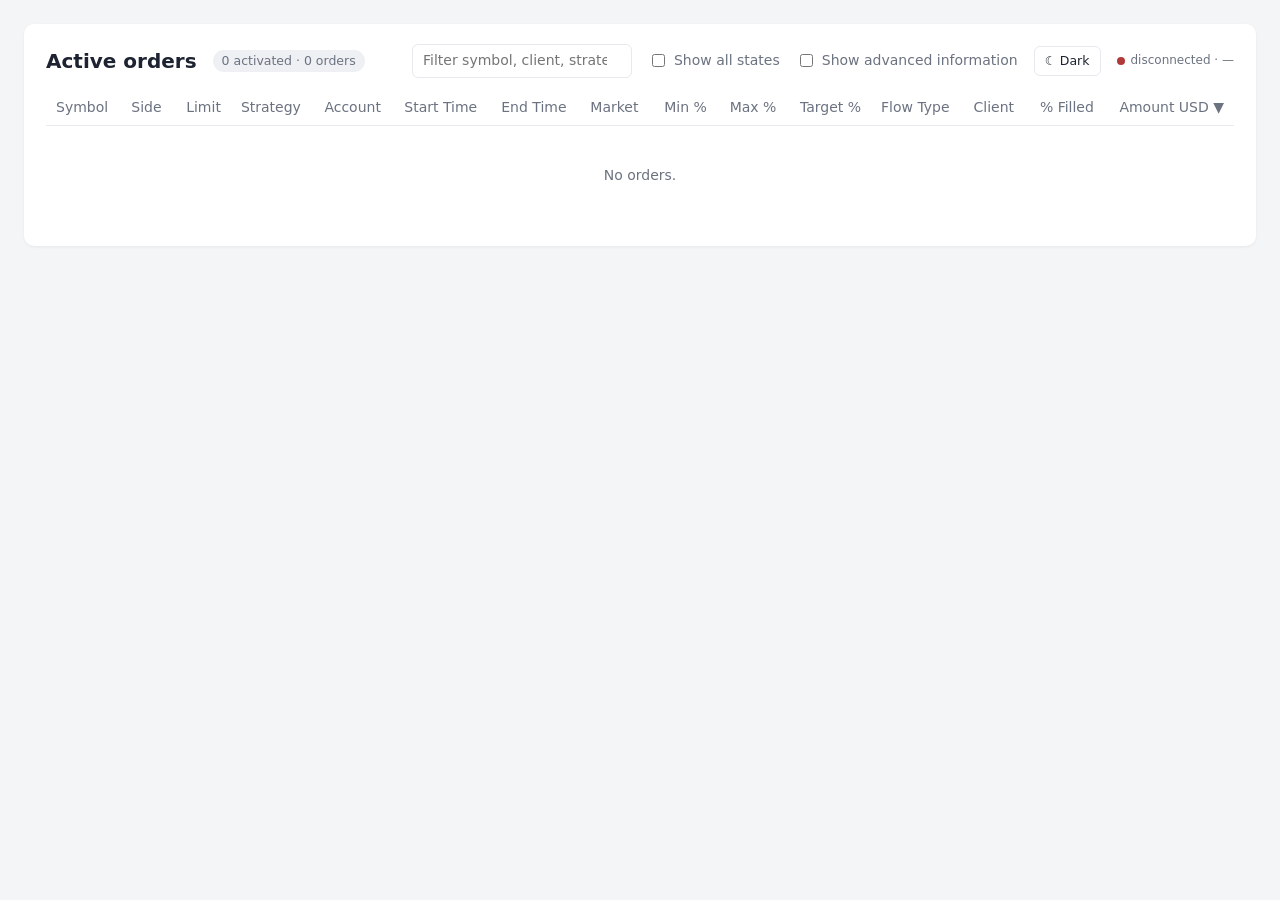
<file: poll/frontend/index.html>
<!doctype html>
<html lang="en">
<head>
  <meta charset="utf-8">
  <meta name="viewport" content="width=device-width, initial-scale=1">
  <title>Live Orders</title>
  <link rel="stylesheet" href="styles.css">
  <script>try { var t = localStorage.getItem("theme"); if (t) document.documentElement.dataset.theme = t; } catch (e) {}</script>
</head>
<body>
  <div id="root"></div>
  <script src="vendor/react.production.min.js"></script>
  <script src="vendor/react-dom.production.min.js"></script>
  <script src="vendor/htm.umd.js"></script>
  <script src="profile.js"></script>
  <script src="app.js"></script>
</body>
</html>
</file>
<file: poll/frontend/styles.css>
:root {
  --bg: #f4f5f7; --card: #fff; --text: #1d2330; --muted: #6b7280; --line: #e7e9ee;
  --green-bg: #e3f4ea; --green: #2f7d4f; --amber-bg: #fcefd9; --amber: #a3661a;
  --red-bg: #fbe4e4; --red: #b03a3a; --blue-bg: #e4ecfb; --blue: #2f5bb0;
  --series-1: #2a78d6; --series-2: #eb6834; --series-3: #1baf7a; --series-4: #eda100; --series-7: #6250d6;
  --flash: #fff6c9; --dash: #b5bac4; --grey-bg: #eef0f3; --fill: #4f8bdc; --ok: #2fa85b;
  --shadow: 0 1px 3px rgba(0,0,0,.06); color-scheme: light;
}
/* Dark: the header button sets data-theme; before any choice, follow the OS. */
@media (prefers-color-scheme: dark) {
  :root:not([data-theme="light"]) {
  --bg: #0f1115; --card: #181b21; --text: #e6e8ec; --muted: #9aa1ad; --line: #2a2f38;
  --green-bg: #17331f; --green: #5cc489; --amber-bg: #3a2c12; --amber: #e0a54a;
  --red-bg: #3d1b1b; --red: #f07171; --blue-bg: #1a2a48; --blue: #7ea6f0;
  --series-1: #3987e5; --series-2: #d95926; --series-3: #199e70; --series-4: #c98500; --series-7: #9085e9;
  --flash: #3a3413; --dash: #4b515c; --grey-bg: #262a32; --fill: #5b95e6; --ok: #3fbf6e;
  --shadow: 0 1px 3px rgba(0,0,0,.5); color-scheme: dark;
  }
}
:root[data-theme="dark"] {
  --bg: #0f1115; --card: #181b21; --text: #e6e8ec; --muted: #9aa1ad; --line: #2a2f38;
  --green-bg: #17331f; --green: #5cc489; --amber-bg: #3a2c12; --amber: #e0a54a;
  --red-bg: #3d1b1b; --red: #f07171; --blue-bg: #1a2a48; --blue: #7ea6f0;
  --series-1: #3987e5; --series-2: #d95926; --series-3: #199e70; --series-4: #c98500; --series-7: #9085e9;
  --flash: #3a3413; --dash: #4b515c; --grey-bg: #262a32; --fill: #5b95e6; --ok: #3fbf6e;
  --shadow: 0 1px 3px rgba(0,0,0,.5); color-scheme: dark;
}
* { box-sizing: border-box; }
body { margin: 0; background: var(--bg); color: var(--text);
  font: 14px/1.4 "Segoe UI", system-ui, -apple-system, sans-serif; }
.card { background: var(--card); margin: 24px; border-radius: 10px; padding: 20px 22px;
  box-shadow: var(--shadow); }
.head { display: flex; align-items: center; gap: 16px; flex-wrap: wrap; margin-bottom: 12px; }
.head h1 { font-size: 20px; margin: 0; font-weight: 650; }
.head .spacer { flex: 1; }
.head input[type=search] { padding: 6px 10px; border: 1px solid var(--line); border-radius: 6px;
  min-width: 220px; font: inherit; background: var(--card); color: var(--text); }
.head label { color: var(--muted); display: flex; gap: 6px; align-items: center; cursor: pointer; }
.conn { display: flex; align-items: center; gap: 6px; color: var(--muted); font-size: 12px; }
.dot { width: 8px; height: 8px; border-radius: 50%; background: var(--red); }
.dot.ok { background: var(--ok); }
.counts { display: flex; gap: 8px; }
.scroll { overflow-x: auto; }
table { border-collapse: collapse; width: 100%; white-space: nowrap; }
th { text-align: left; color: var(--muted); font-weight: 500; padding: 8px 10px;
  border-bottom: 1px solid var(--line); cursor: pointer; user-select: none; }
th.num, td.num { text-align: right; }
td { padding: 11px 10px; border-bottom: 1px solid var(--line); font-variant-numeric: tabular-nums; }
tr.flash td { animation: flash 1.2s ease-out; }
@keyframes flash { from { background: var(--flash); } to { background: transparent; } }
.dash { color: var(--dash); }
.pill { display: inline-block; padding: 2px 9px; border-radius: 999px; font-size: 12.5px; }
.pill.green { background: var(--green-bg); color: var(--green); }
.pill.amber { background: var(--amber-bg); color: var(--amber); }
.pill.red { background: var(--red-bg); color: var(--red); }
.pill.blue { background: var(--blue-bg); color: var(--blue); }
.pill.grey { background: var(--grey-bg); color: var(--muted); }
.side-buy { color: var(--green); } .side-sell { color: var(--red); }
.bar { display: inline-flex; align-items: center; gap: 8px; }
.bar .track { width: 70px; height: 6px; background: var(--line); border-radius: 3px; overflow: hidden; }
.bar .fill { display: block; height: 100%; background: var(--fill); }
/* fixed-width label (fits "100.0%") so the bar lines up whatever the value */
.bar .pct { min-width: 6ch; text-align: right; font-variant-numeric: tabular-nums; }
.empty { padding: 40px; text-align: center; color: var(--muted); }
.err { color: var(--red); font-size: 12px; }
.theme-btn { font: inherit; font-size: 12.5px; color: var(--text); background: transparent;
  border: 1px solid var(--line); border-radius: 6px; padding: 5px 10px; cursor: pointer; }
.theme-btn:hover { background: var(--grey-bg); }

/* ------------------------------------------------------------ order modal */
tbody tr.clickable { cursor: pointer; }
tbody tr.clickable:hover td { background: var(--grey-bg); }
.modal-back { position: fixed; inset: 0; background: rgba(10, 12, 16, .45); display: flex;
  align-items: flex-start; justify-content: center; padding: 3vh 16px; z-index: 10; overflow-y: auto; }
.modal { background: var(--card); color: var(--text); border-radius: 10px; width: min(1200px, 100%);
  box-shadow: 0 12px 40px rgba(0,0,0,.25); border: 1px solid var(--line); }
.modal-head { display: flex; align-items: center; padding: 16px 20px 6px; }
.modal-head h2 { margin: 0; font-size: 18px; font-weight: 650; display: flex; gap: 10px; align-items: center; }
.modal-x { margin-left: auto; font-size: 22px; line-height: 1; border: 0; background: transparent;
  color: var(--muted); cursor: pointer; padding: 4px 8px; border-radius: 6px; }
.modal-x:hover { background: var(--grey-bg); color: var(--text); }
.tabs { display: flex; gap: 4px; padding: 0 20px; border-bottom: 1px solid var(--line); }
.tab { font: inherit; border: 0; background: transparent; color: var(--muted); padding: 8px 4px;
  margin-right: 12px; border-bottom: 2px solid transparent; cursor: pointer; }
.tab.on { color: var(--text); border-bottom-color: var(--series-1); font-weight: 600; }
.modal-body { padding: 16px 20px 18px; }
.muted { color: var(--muted); }
.vp-msg { padding: 36px 8px; text-align: center; color: var(--muted); }
.vp-msg.err { color: var(--red); }
.vp-kpis { display: grid; grid-template-columns: repeat(auto-fill, minmax(130px, 1fr)); gap: 10px; margin-bottom: 10px; }
.vp-kpi { border: 1px solid var(--line); border-radius: 8px; padding: 8px 12px; }
.vp-kpi .k { font-size: 12px; color: var(--muted); }
.vp-kpi .v { font-size: 18px; font-weight: 600; font-variant-numeric: tabular-nums; }
.vp-chart { position: relative; }
.vp-chart svg { width: 100%; height: auto; display: block; }
.vp-legend { display: flex; gap: 16px; flex-wrap: wrap; font-size: 12px; color: var(--muted); margin: 4px 0 2px; }
.vp-legend span { display: inline-flex; align-items: center; gap: 6px; }
.sw { display: inline-block; width: 10px; height: 10px; border-radius: 2px; }
.sw-cont { background: var(--series-1); }
.sw-auct { background: var(--series-2); }
.sw-line { height: 2px; width: 14px; background: var(--text); border-radius: 1px; }
.vp-grid { stroke: var(--line); stroke-width: 1; }
.vp-base { stroke: var(--muted); stroke-width: 1; }
.vp-tick { fill: var(--muted); font-size: 11px; font-variant-numeric: tabular-nums; }
.vp-panel { fill: var(--muted); font-size: 11.5px; }
.vp-note { fill: var(--muted); font-size: 10.5px; }
.vp-label { fill: var(--muted); font-size: 11px; font-weight: 500; }
.vp-lunch { fill: var(--grey-bg); opacity: .6; }
.vp-line { fill: none; stroke: var(--text); stroke-width: 2; stroke-linejoin: round; }
.vp-bar.cont { fill: var(--series-1); }
.vp-bar.auct { fill: var(--series-2); }
.vp-bar.on { filter: brightness(1.15); }
.vp-cross { stroke: var(--muted); stroke-width: 1; stroke-dasharray: 3 3; }
.vp-dot { fill: var(--text); stroke: var(--card); stroke-width: 2; }
.vp-hit { fill: transparent; }
.vp-tip { position: absolute; top: 34px; pointer-events: none;
  background: var(--card); border: 1px solid var(--line); border-radius: 6px; padding: 6px 9px;
  font-size: 12px; white-space: nowrap; box-shadow: var(--shadow); }
.vp-foot { font-size: 11.5px; margin-top: 6px; }

/* order volume profile */
.op-controls { display: flex; gap: 14px; flex-wrap: wrap; align-items: center; margin-bottom: 12px;
  font-size: 13px; color: var(--muted); }
.op-controls label { display: inline-flex; gap: 6px; align-items: center; cursor: pointer; }
.op-controls .op-time { width: 64px; text-align: center; font-variant-numeric: tabular-nums; font: inherit; color: var(--text); background: var(--card);
  border: 1px solid var(--line); border-radius: 6px; padding: 4px 6px; }
.op-controls .theme-btn:disabled { opacity: .45; cursor: default; }
.op-edited { font-size: 12px; }
.sw-fill { background: var(--series-3); transform: rotate(45deg) scale(.85); }
.vp-now { stroke: var(--muted); stroke-width: 1; stroke-dasharray: 2 3; }
.vp-fill { fill: var(--series-3); stroke: var(--card); stroke-width: 2; }
.vp-mlabel { fill: var(--text); font-size: 11px; font-weight: 600; paint-order: stroke;
  stroke: var(--card); stroke-width: 3px; }
.op-controls .op-time.bad { border-color: var(--red); color: var(--red); }
/* tag 148 tilt */
.op-tilt { display: flex; gap: 12px; flex-wrap: wrap; align-items: center; margin: -4px 0 12px;
  font-size: 13px; color: var(--muted); }
.op-tilt b { color: var(--text); font-weight: 600; }
.op-tilt .op-num { width: 58px; text-align: center; font: inherit; font-variant-numeric: tabular-nums; color: var(--text);
  background: var(--card); border: 1px solid var(--line); border-radius: 6px; padding: 4px 6px; }
.op-tilt .op-num.bad { border-color: var(--red); color: var(--red); }
.op-tilt select { font: inherit; color: var(--text); background: var(--card); border: 1px solid var(--line);
  border-radius: 6px; padding: 3px 4px; }
.vp-line.base { stroke: var(--muted); stroke-width: 1.5; stroke-dasharray: 5 4; }
.sw-base { height: 0; width: 14px; border-top: 2px dashed var(--muted); }
.vp-bp { stroke: var(--series-2); stroke-width: 1; stroke-dasharray: 4 3; }
.vp-bpl { fill: var(--text); font-size: 11px; font-weight: 600; paint-order: stroke; stroke: var(--card); stroke-width: 3px; }
.op-notes { margin: 6px 0 0; font-size: 12px; color: var(--muted); }
.op-notes li { margin: 2px 0; }
.op-tilt .op-note { flex-basis: 100%; font-size: 12px; }
.op-tilt .theme-btn:disabled { opacity: .45; cursor: default; }
/* today's trades and the forecast (Full Day tab) */
.op-layers { display: flex; gap: 14px; flex-wrap: wrap; align-items: center; margin: 0 0 8px; font-size: 13px; color: var(--muted); }
.op-layers label { display: inline-flex; gap: 6px; align-items: center; cursor: pointer; color: var(--text); }
.op-layers input:disabled + * , .op-layers label:has(input:disabled) { opacity: .5; cursor: default; }
.op-warn { color: var(--red); font-size: 12px; }
.vp-bar.ghost { fill: none; stroke-width: 1.2; }
.vp-bar.cont.ghost { stroke: var(--series-1); }
.vp-bar.auct.ghost { stroke: var(--series-2); }
.sw.ghost { background: none !important; border: 1.5px solid; }
.sw-cont.ghost { border-color: var(--series-1); }
.sw-auct.ghost { border-color: var(--series-2); }
.vp-bar.today { fill: var(--series-3); }
.vp-bar.fc { fill: var(--series-7); }
.on > .vp-bar.today, .on > .vp-bar.fc { opacity: .8; }
.sw-today { background: var(--series-3); }
.sw-fc { background: var(--series-7); }
.vp-today-line { fill: none; stroke: var(--series-3); stroke-width: 2; stroke-linejoin: round; }
.vp-fc-line { fill: none; stroke: var(--series-7); stroke-width: 2; stroke-linejoin: round; stroke-dasharray: 6 3; }
.vp-today-dot { fill: var(--series-3); stroke: var(--card); stroke-width: 2; }
/* zoom (both volume profile tabs) */
.vp-zoom { display: flex; gap: 6px; flex-wrap: wrap; align-items: center; font-size: 12.5px; margin: 0 0 4px; }
.vp-zoom > .muted:first-child { margin-right: 4px; }
.vp-zbtn { font: inherit; font-size: 12px; color: var(--text); background: transparent; border: 1px solid var(--line);
  border-radius: 999px; padding: 2px 10px; cursor: pointer; }
.vp-zbtn:hover { background: var(--grey-bg); }
.vp-zbtn.on { background: var(--blue-bg); border-color: var(--blue); color: var(--blue); font-weight: 600; }
.vp-zbtn.reset { border-color: var(--blue); color: var(--blue); }
.vp-zhint { font-size: 11.5px; margin-left: 4px; }
.vp-chart svg { cursor: crosshair; user-select: none; }
.vp-chart svg.dragging .vp-hit { cursor: ew-resize; }
.vp-chart svg.pannable, .vp-chart svg.pannable .vp-hit { cursor: grab; }
.vp-chart svg.panning, .vp-chart svg.panning .vp-hit { cursor: grabbing; }
.vp-brush { fill: var(--blue); fill-opacity: .12; stroke: var(--blue); stroke-width: 1; stroke-dasharray: 3 2; pointer-events: none; }
</file>
